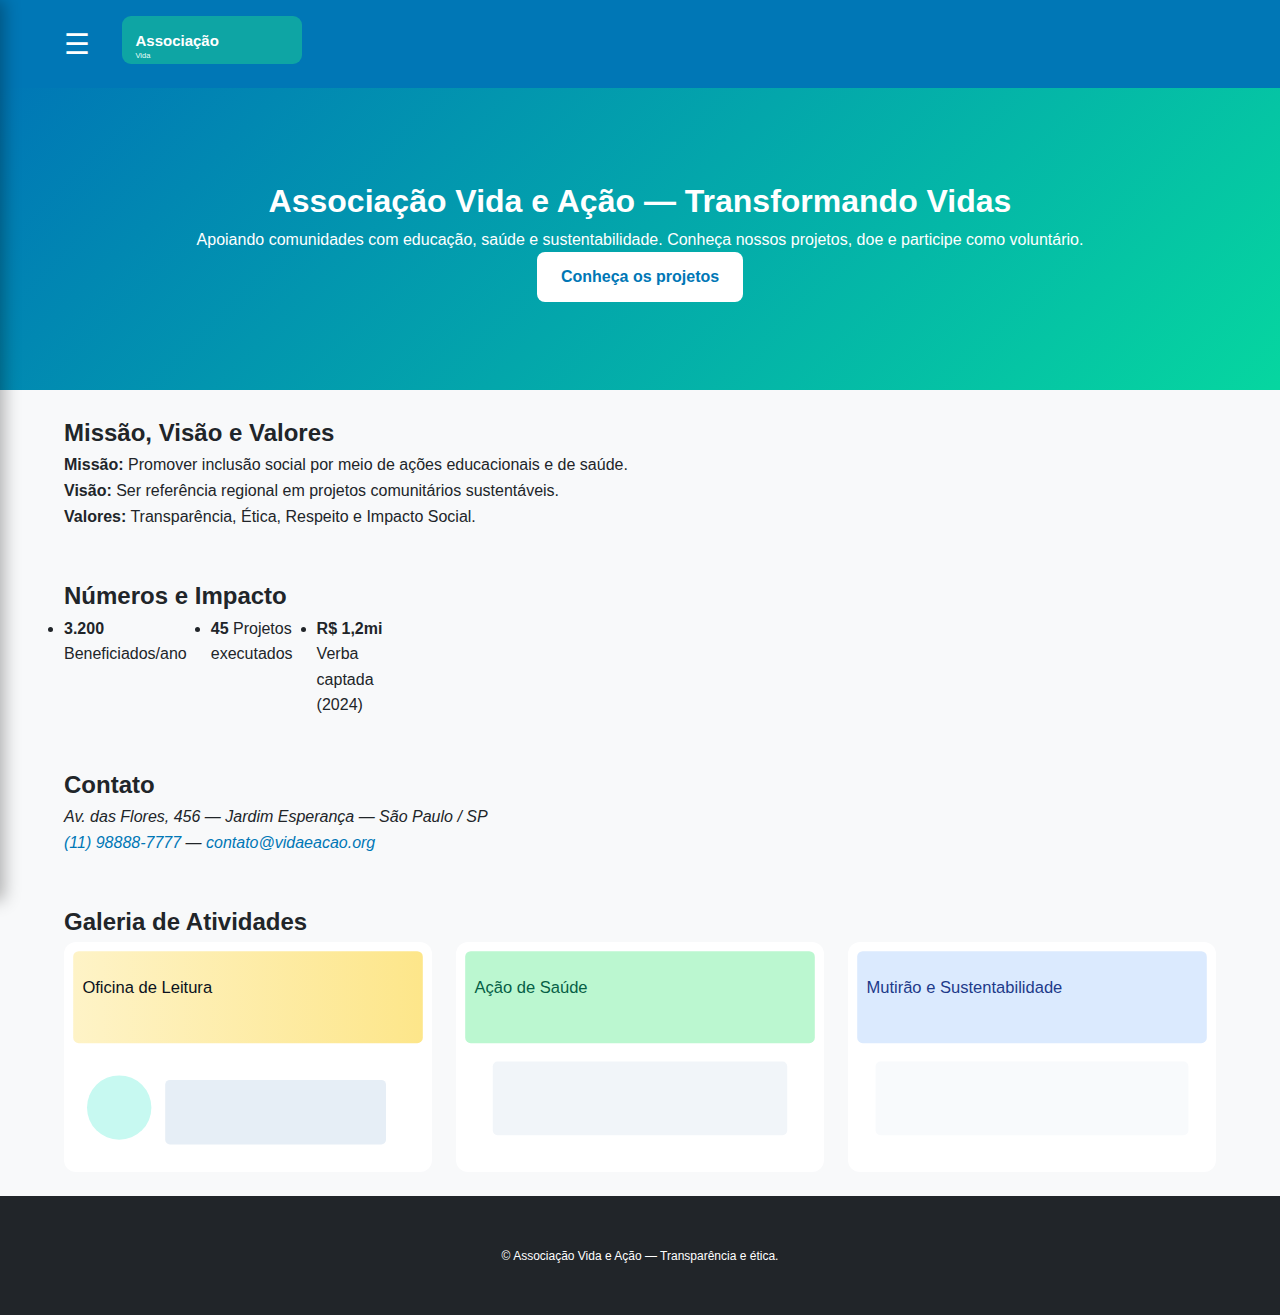
<file: ONG-Associação Vida e Ação/index.html>
<!doctype html>
<html lang="pt-BR">
<head>
  <meta charset="utf-8" />
  <meta name="viewport" content="width=device-width,initial-scale=1" />
  <title>Associação Vida e Ação — Início</title>
  <meta name="description" content="Plataforma para ONGs — Página institucional" />
  <link rel="stylesheet" href="assets/css/style.css">
</head>
<body>
  <header class="site-header">
    <div class="container">
       <button class="menu-toggle">☰</button>
        <ul class="menu">
          <li><a href="index.html">Início</a></li>
          <li><a href="projetos.html">Projetos</a></li>
          <li><a href="cadastro.html">Cadastro</a></li>
        </ul>
      <a href="index.html" class="brand" aria-label="Página inicial">
        <img src="assets/img/logo.svg" alt="Logo Associação Vida e Ação" class="logo">
      </a>
      <nav aria-label="Menu principal">
      </nav>
    </div>
  </header>

  <main>
    <section class="hero" aria-labelledby="hero-title">
      <div class="hero-inner container">
        <h1 id="hero-title">Associação Vida e Ação — Transformando Vidas</h1>
        <p class="lead">Apoiando comunidades com educação, saúde e sustentabilidade. Conheça nossos projetos, doe e participe como voluntário.</p>
        <a class="btn" href="projetos.html">Conheça os projetos</a>
      </div>
    </section>

    <section class="about container" aria-labelledby="sobre-title">
      <h2 id="sobre-title">Missão, Visão e Valores</h2>
      <p><strong>Missão:</strong> Promover inclusão social por meio de ações educacionais e de saúde.</p>
      <p><strong>Visão:</strong> Ser referência regional em projetos comunitários sustentáveis.</p>
      <p><strong>Valores:</strong> Transparência, Ética, Respeito e Impacto Social.</p>
    </section>

    <section class="highlights container" aria-labelledby="impacto-title">
      <h2 id="impacto-title">Números e Impacto</h2>
      <ul class="grid">
        <li>
          <strong>3.200</strong>
          <span>Beneficiados/ano</span>
        </li>
        <li>
          <strong>45</strong>
          <span>Projetos executados</span>
        </li>
        <li>
          <strong>R$ 1,2mi</strong>
          <span>Verba captada (2024)</span>
        </li>
      </ul>
    </section>

    <section class="contact container" aria-labelledby="contato-title">
      <h2 id="contato-title">Contato</h2>
      <address>
        Av. das Flores, 456 — Jardim Esperança — São Paulo / SP<br>
        <a href="tel:+5511988887777">(11) 98888-7777</a> — <a href="mailto:contato@vidaeacao.org">contato@vidaeacao.org</a>
      </address>
    </section>

    <section class="gallery container" aria-labelledby="galeria-title">
      <h2 id="galeria-title">Galeria de Atividades</h2>
      <div class="gallery-grid">
        <img src="assets/img/projetos-sample-1.svg" alt="Oficina de leitura" />
        <img src="assets/img/projetos-sample-2.svg" alt="Ação de saúde comunitária" />
        <img src="assets/img/projetos-sample-3.svg" alt="Mutirão de limpeza" />
      </div>
    </section>
  </main>

  <footer class="site-footer">
    <div class="container">
      <small>© <span id="year"></span> Associação Vida e Ação — Transparência e ética.</small>
    </div>
  </footer>

  <script src="assets/js/main.js" defer></script>
</body>
</html>
</file>
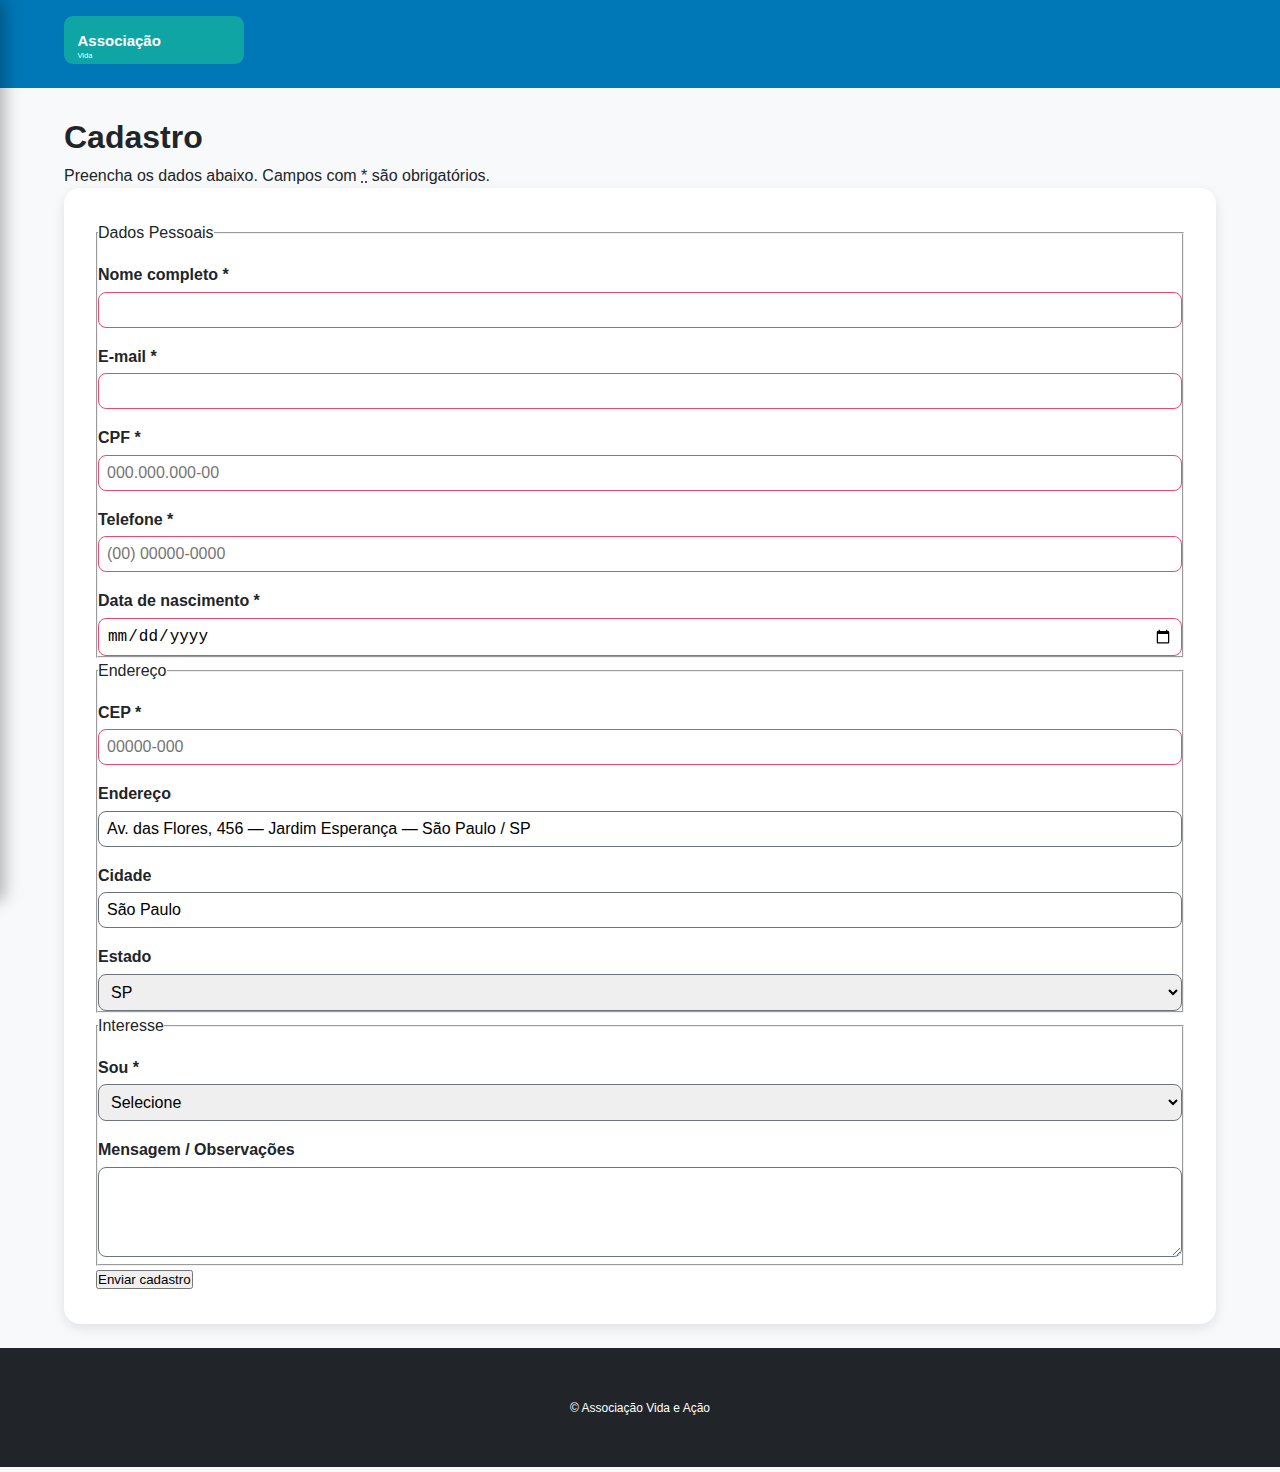
<file: ONG-Associação Vida e Ação/cadastro.html>
<!doctype html>
<html lang="pt-BR">
<head>
  <meta charset="utf-8" />
  <meta name="viewport" content="width=device-width,initial-scale=1" />
  <title>Cadastro — Associação Vida e Ação</title>
  <meta name="description" content="Formulário de cadastro para voluntários e doadores." />
  <link rel="stylesheet" href="assets/css/style.css">
</head>
<body>
  <header class="site-header">
    <div class="container">
      <a href="index.html" class="brand"><img src="assets/img/logo.svg" alt="Logo Associação Vida e Ação" class="logo"></a>
      <nav aria-label="Menu principal">
        <ul class="menu">
          <li><a href="index.html">Início</a></li>
          <li><a href="projetos.html">Projetos</a></li>
          <li><a href="cadastro.html">Cadastro</a></li>
        </ul>
      </nav>
    </div>
  </header>

  <main class="container">
    <h1>Cadastro</h1>
    <p>Preencha os dados abaixo. Campos com <abbr title="obrigatório">*</abbr> são obrigatórios.</p>

    <form id="formCadastro" novalidate>
      <fieldset>
        <legend>Dados Pessoais</legend>

        <label for="nome">Nome completo *</label>
        <input id="nome" name="nome" type="text" required minlength="3" />

        <label for="email">E‑mail *</label>
        <input id="email" name="email" type="email" required />

        <label for="cpf">CPF *</label>
        <input id="cpf" name="cpf" type="text" inputmode="numeric" pattern="\d{3}\.\d{3}\.\d{3}-\d{2}" placeholder="000.000.000-00" required />

        <label for="telefone">Telefone *</label>
        <input id="telefone" name="telefone" type="tel" inputmode="tel" placeholder="(00) 00000-0000" required />

        <label for="nascimento">Data de nascimento *</label>
        <input id="nascimento" name="nascimento" type="date" required />
      </fieldset>

      <fieldset>
        <legend>Endereço</legend>
        <label for="cep">CEP *</label>
        <input id="cep" name="cep" type="text" inputmode="numeric" placeholder="00000-000" required />

        <label for="endereco">Endereço</label>
        <input id="endereco" name="endereco" type="text" value="Av. das Flores, 456 — Jardim Esperança — São Paulo / SP" />

        <label for="cidade">Cidade</label>
        <input id="cidade" name="cidade" type="text" value="São Paulo" />

        <label for="estado">Estado</label>
        <select id="estado" name="estado">
          <option value="">Selecione</option>
          <option value="SP" selected>SP</option>
          <option value="RJ">RJ</option>
          <option value="MG">MG</option>
          <!-- adicionar demais estados -->
        </select>
      </fieldset>

      <fieldset>
        <legend>Interesse</legend>
        <label for="interesse">Sou *</label>
        <select id="interesse" name="interesse" required>
          <option value="">Selecione</option>
          <option value="voluntario">Voluntário</option>
          <option value="doador">Doador</option>
          <option value="parceiro">Parceiro</option>
        </select>

        <label for="mensagem">Mensagem / Observações</label>
        <textarea id="mensagem" name="mensagem" rows="4"></textarea>
      </fieldset>

      <button type="submit">Enviar cadastro</button>
    </form>
  </main>

  <footer class="site-footer">
    <div class="container">
      <small>© <span id="year3"></span> Associação Vida e Ação</small>
    </div>
  </footer>

  <script src="assets/js/main.js" defer></script>
</body>
</html>
</file>
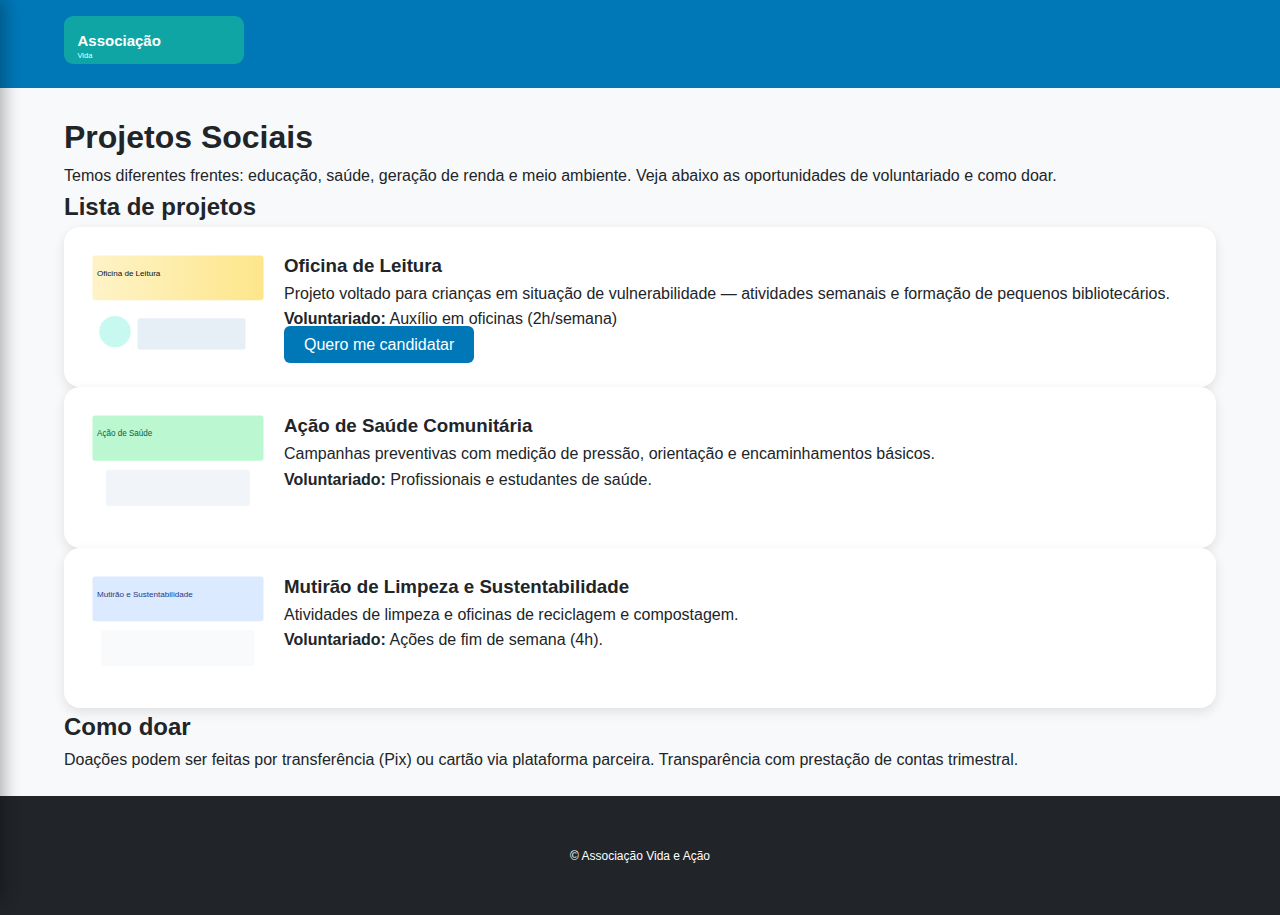
<file: ONG-Associação Vida e Ação/projetos.html>
<!doctype html>
<html lang="pt-BR">
<head>
  <meta charset="utf-8" />
  <meta name="viewport" content="width=device-width,initial-scale=1" />
  <title>Projetos — Associação Vida e Ação</title>
  <meta name="description" content="Conheça os projetos e oportunidades de voluntariado." />
  <link rel="stylesheet" href="assets/css/style.css">
</head>
<body>
  <header class="site-header">
    <div class="container">
      <a href="index.html" class="brand"><img src="assets/img/logo.svg" alt="Logo Associação Vida e Ação" class="logo"></a>
      <nav aria-label="Menu principal">
        <ul class="menu">
          <li><a href="index.html">Início</a></li>
          <li><a href="projetos.html">Projetos</a></li>
          <li><a href="cadastro.html">Cadastro</a></li>
        </ul>
      </nav>
    </div>
  </header>

  <main class="container">
    <h1>Projetos Sociais</h1>
    <p>Temos diferentes frentes: educação, saúde, geração de renda e meio ambiente. Veja abaixo as oportunidades de voluntariado e como doar.</p>

    <section aria-labelledby="lista-projetos">
      <h2 id="lista-projetos">Lista de projetos</h2>

      <article class="project" aria-labelledby="p1-title">
        <img src="assets/img/projetos-sample-1.svg" alt="Oficina de leitura" class="project-thumb">
        <div>
          <h3 id="p1-title">Oficina de Leitura</h3>
          <p>Projeto voltado para crianças em situação de vulnerabilidade — atividades semanais e formação de pequenos bibliotecários.</p>
          <p><strong>Voluntariado:</strong> Auxílio em oficinas (2h/semana)</p>
          <p><a class="btn" href="cadastro.html">Quero me candidatar</a></p>
        </div>
      </article>

      <article class="project" aria-labelledby="p2-title">
        <img src="assets/img/projetos-sample-2.svg" alt="Ação de saúde" class="project-thumb">
        <div>
          <h3 id="p2-title">Ação de Saúde Comunitária</h3>
          <p>Campanhas preventivas com medição de pressão, orientação e encaminhamentos básicos.</p>
          <p><strong>Voluntariado:</strong> Profissionais e estudantes de saúde.</p>
        </div>
      </article>

      <article class="project" aria-labelledby="p3-title">
        <img src="assets/img/projetos-sample-3.svg" alt="Mutirão de limpeza" class="project-thumb">
        <div>
          <h3 id="p3-title">Mutirão de Limpeza e Sustentabilidade</h3>
          <p>Atividades de limpeza e oficinas de reciclagem e compostagem.</p>
          <p><strong>Voluntariado:</strong> Ações de fim de semana (4h).</p>
        </div>
      </article>

    </section>

    <section class="donation" aria-labelledby="doar">
      <h2 id="doar">Como doar</h2>
      <p>Doações podem ser feitas por transferência (Pix) ou cartão via plataforma parceira. Transparência com prestação de contas trimestral.</p>
    </section>
  </main>

  <footer class="site-footer">
    <div class="container">
      <small>© <span id="year2"></span> Associação Vida e Ação</small>
    </div>
  </footer>

  <script src="assets/js/main.js" defer></script>
</body>
</html>
</file>
<file: ONG-Associação Vida e Ação/assets/css/style.css>
/* =========================================================
   Associação Vida e Ação — Estilo Principal (Entrega II)
   Autor: Cezar Benatto
   ========================================================= */

/* ------------------------------
   🌈 DESIGN SYSTEM
--------------------------------*/
:root {
  /* 🎨 Paleta de Cores (8+) */
  --color-primary: #0077b6;
  --color-primary-light: #00b4d8;
  --color-secondary: #06d6a0;
  --color-accent: #ffd166;
  --color-danger: #ef476f;
  --color-neutral-100: #ffffff;
  --color-neutral-200: #f8f9fa;
  --color-neutral-500: #6c757d;
  --color-neutral-800: #212529;

  /* ✍️ Tipografia */
  --font-family: 'Poppins', Arial, sans-serif;
  --font-size-xs: 0.8rem;
  --font-size-sm: 0.9rem;
  --font-size-md: 1rem;
  --font-size-lg: 1.25rem;
  --font-size-xl: 2rem;

  /* 📏 Espaçamentos (escala 8px) */
  --space-1: 8px;
  --space-2: 16px;
  --space-3: 24px;
  --space-4: 32px;
  --space-5: 48px;
  --space-6: 64px;

  /* 🧱 Grid */
  --max-width: 1200px;
  --grid-columns: 12;
  --grid-gap: 24px;
}

/* ------------------------------
   🔤 RESET & BASE
--------------------------------*/
* {
  margin: 0;
  padding: 0;
  box-sizing: border-box;
}

html {
  scroll-behavior: smooth;
}

body {
  font-family: var(--font-family);
  font-size: var(--font-size-md);
  color: var(--color-neutral-800);
  background-color: var(--color-neutral-200);
  line-height: 1.6;
}

/* Links */
a {
  color: var(--color-primary);
  text-decoration: none;
  transition: color 0.3s;
}

a:hover,
a:focus {
  color: var(--color-secondary);
}

/* ------------------------------
   🧭 LAYOUT PRINCIPAL
--------------------------------*/
.container {
  width: 90%;
  max-width: var(--max-width);
  margin: 0 auto;
  padding: var(--space-3) 0;
}

/* HEADER */
.site-header {
  background-color: var(--color-primary);
  color: var(--color-neutral-100);
  position: sticky;
  top: 0;
  z-index: 1000;
}

.site-header .container {
  display: flex;
  align-items: center;
  justify-content: space-between;
  padding: var(--space-2) 0;
}

.logo {
  height: 48px;
}

/* MENU — escondido por padrão */
.menu-toggle {
  display: block;
  background: none;
  color: var(--color-neutral-100);
  font-size: 1.8rem;
  border: none;
  cursor: pointer;
  margin-right: var(--space-2);
  transition: transform 0.3s ease;
}

/* Estado ativo do botão (vira X) */
.menu-toggle.active {
  transform: rotate(90deg);
}

/* MENU — escondido por padrão, animado da esquerda */
.menu {
  list-style: none;
  display: flex;
  flex-direction: column;
  position: fixed;
  top: 0;
  left: 0;
  height: 100vh;
  width: 240px;
  background-color: var(--color-primary);
  padding-top: var(--space-4);
  transform: translateX(-100%);
  transition: transform 0.4s ease-in-out;
  box-shadow: 4px 0 16px rgba(0, 0, 0, 0.3);
  z-index: 999;
}

/* Quando ativo, desliza da esquerda */
.menu.active {
  transform: translateX(0);
}

.menu li {
  margin: var(--space-2) 0;
  text-align: left;
  padding-left: var(--space-3);
}

.menu a {
  color: var(--color-neutral-100);
  font-size: var(--font-size-lg);
  font-weight: 500;
  transition: color 0.3s;
}

.menu a:hover {
  color: var(--color-accent);
}

/* Header ajustado para o botão à esquerda */
.site-header .container {
  display: flex;
  align-items: center;
  justify-content: flex-start;
  gap: var(--space-2);
}

/* FOOTER */
.site-footer {
  background-color: var(--color-neutral-800);
  color: var(--color-neutral-100);
  text-align: center;
  padding: var(--space-3) 0;
  font-size: var(--font-size-sm);
}

/* ------------------------------
   🧩 SEÇÕES GERAIS
--------------------------------*/
.hero {
  background: linear-gradient(135deg, var(--color-primary), var(--color-secondary));
  color: var(--color-neutral-100);
  padding: var(--space-6) 0;
  text-align: center;
}

.hero .btn {
  display: inline-block;
  background-color: var(--color-neutral-100);
  color: var(--color-primary);
  padding: 12px 24px;
  border-radius: 8px;
  font-weight: 600;
  transition: all 0.3s;
}

.hero .btn:hover {
  background-color: var(--color-accent);
  color: var(--color-neutral-800);
}

/* GRID GERAL (12 colunas) */
.grid {
  display: grid;
  grid-template-columns: repeat(var(--grid-columns), 1fr);
  gap: var(--grid-gap);
}

/* ------------------------------
   📦 COMPONENTES
--------------------------------*/

/* 🪧 Cards de Projetos */
.project {
  background-color: var(--color-neutral-100);
  border-radius: 16px;
  box-shadow: 0 4px 12px rgba(0, 0, 0, 0.1);
  overflow: hidden;
  display: flex;
  flex-direction: row;
  gap: var(--space-2);
  padding: var(--space-3);
  transition: transform 0.3s, box-shadow 0.3s;
}

.project:hover {
  transform: translateY(-4px);
  box-shadow: 0 8px 18px rgba(0, 0, 0, 0.15);
}

.project-thumb {
  width: 180px;
  border-radius: 8px;
  object-fit: cover;
}

/* 🧾 Botões */
.btn {
  background-color: var(--color-primary);
  color: var(--color-neutral-100);
  border: none;
  padding: 10px 20px;
  border-radius: 6px;
  font-weight: 500;
  cursor: pointer;
  transition: background 0.3s, transform 0.2s;
}

.btn:hover {
  background-color: var(--color-primary-light);
  transform: scale(1.05);
}

.btn:active {
  transform: scale(0.95);
}

.btn:disabled {
  background-color: var(--color-neutral-500);
  cursor: not-allowed;
}

/* 🪪 Badges */
.badge {
  display: inline-block;
  background-color: var(--color-secondary);
  color: var(--color-neutral-100);
  font-size: var(--font-size-xs);
  padding: 4px 8px;
  border-radius: 999px;
}

/* 🧠 Alerts / Feedback */
.alert {
  background-color: var(--color-accent);
  padding: var(--space-2);
  border-left: 6px solid var(--color-primary);
  border-radius: 8px;
  margin: var(--space-3) 0;
}

/* ------------------------------
   🧾 FORMULÁRIOS
--------------------------------*/
form {
  background-color: var(--color-neutral-100);
  padding: var(--space-4);
  border-radius: 16px;
  box-shadow: 0 4px 12px rgba(0, 0, 0, 0.1);
}

label {
  display: block;
  font-weight: 600;
  margin-top: var(--space-2);
}

input,
select,
textarea {
  width: 100%;
  padding: var(--space-1);
  border: 1px solid var(--color-neutral-500);
  border-radius: 8px;
  margin-top: 4px;
  font-size: var(--font-size-md);
  transition: border 0.3s, box-shadow 0.3s;
}

input:focus,
select:focus,
textarea:focus {
  border-color: var(--color-primary);
  box-shadow: 0 0 0 3px rgba(0, 119, 182, 0.2);
  outline: none;
}

/* Feedback visual de erro */
input:invalid {
  border-color: var(--color-danger);
}

/* ------------------------------
   🧩 GALERIA
--------------------------------*/
.gallery-grid {
  display: grid;
  grid-template-columns: repeat(auto-fit, minmax(260px, 1fr));
  gap: var(--space-3);
}

.gallery-grid img {
  width: 100%;
  border-radius: 12px;
  transition: transform 0.3s;
}

.gallery-grid img:hover {
  transform: scale(1.05);
}

/* ------------------------------
   📱 RESPONSIVIDADE
--------------------------------*/
/* 🖥️ Desktop grande (≥1200px) */
@media (min-width: 1200px) {
  .hero h1 {
    font-size: var(--font-size-xl);
  }
}

/* 💻 Notebook (≥992px) */
@media (max-width: 1199px) {
  .project {
    flex-direction: column;
    align-items: center;
  }
}

/* 📲 Tablet (≥768px) */
@media (max-width: 991px) {
  .menu {
    display: none;
    flex-direction: column;
    background-color: var(--color-primary);
    position: absolute;
    top: 80px;
    right: 0;
    width: 200px;
    padding: var(--space-2);
    border-radius: 0 0 8px 8px;
  }

  .menu.active {
    display: flex;
  }
}


  .menu-toggle {
    display: block;
  }


/* 📱 Celulares médios (≥576px) */
@media (max-width: 767px) {
  .hero {
    padding: var(--space-4) var(--space-2);
  }

  .hero h1 {
    font-size: var(--font-size-lg);
  }
}

/* 📞 Celulares pequenos (<576px) */
@media (max-width: 575px) {
  .project-thumb {
    width: 100%;
  }

  form {
    padding: var(--space-3);
  }
}
</file>
